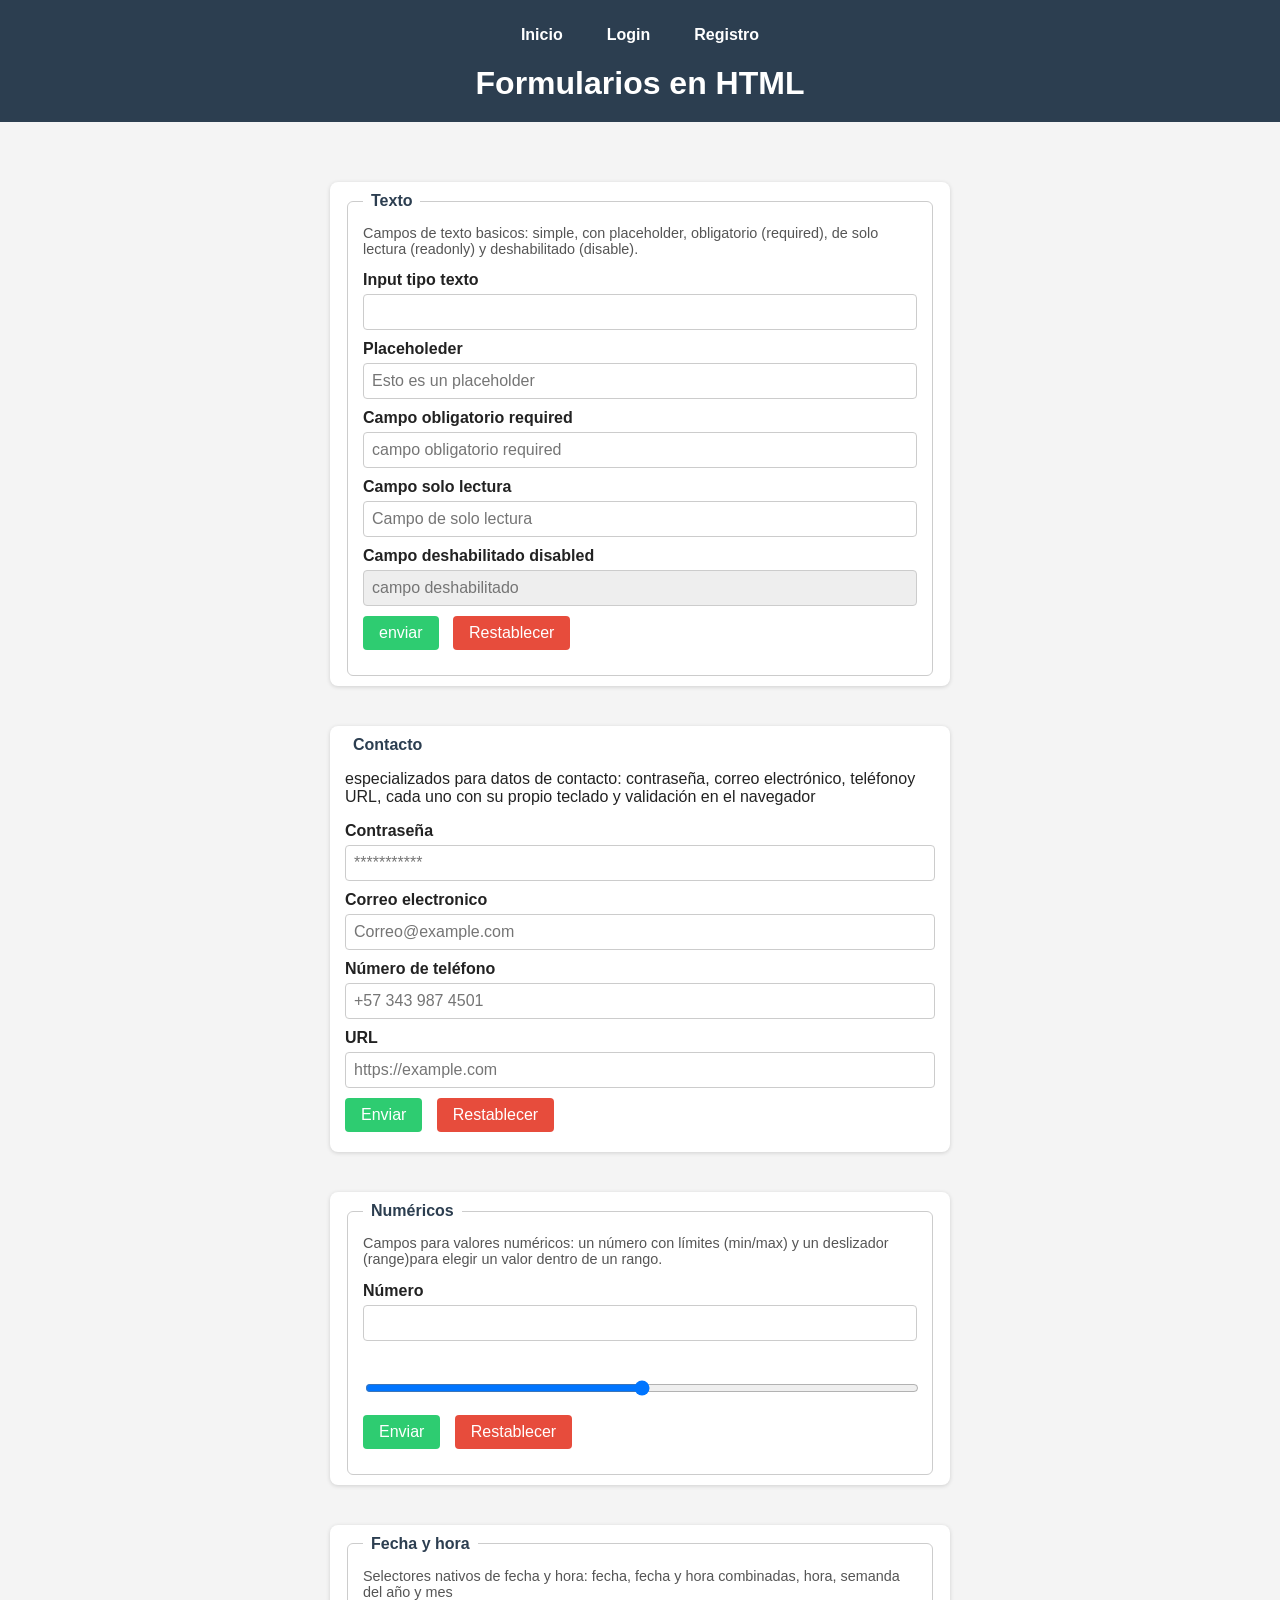
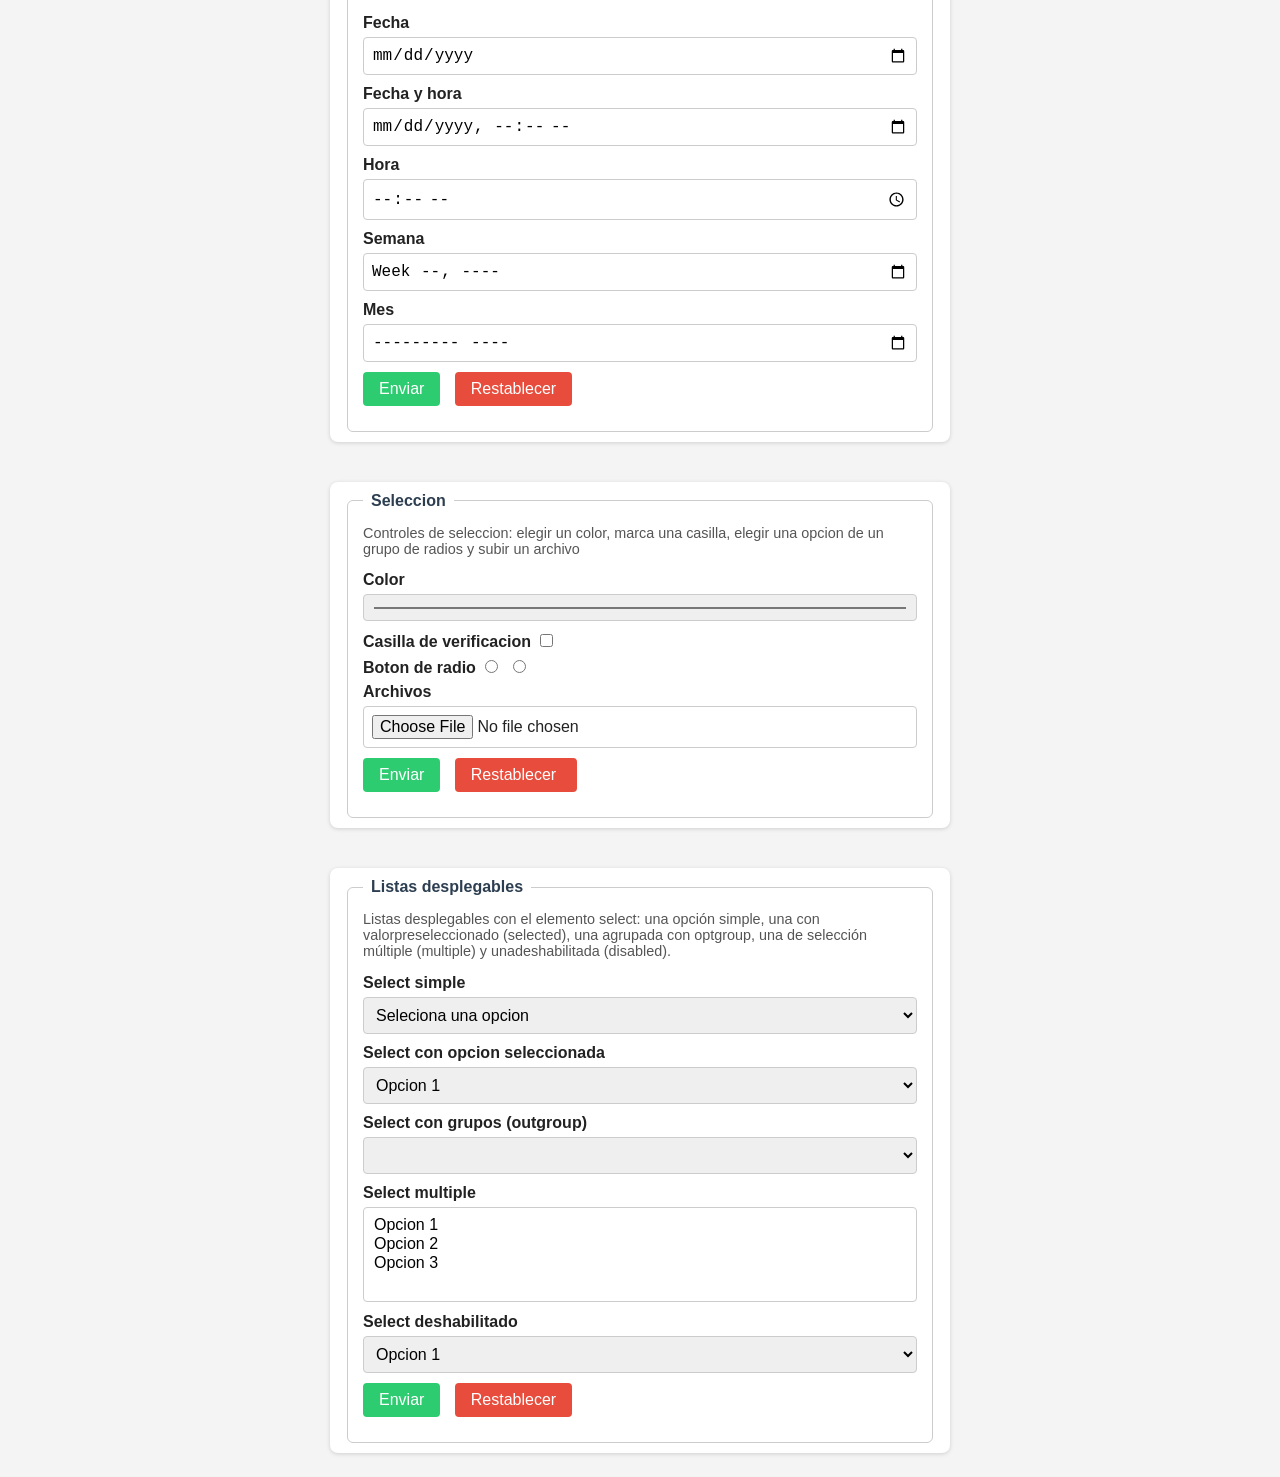
<file: index.html>
<!DOCTYPE html>
<html lag="en">
<head>
    <meta charset="UTF-8">
    <meta name="viewport" content="width=device-width, initial-scale=1.0">
    <title>Formularios</title>
    <link rel="stylesheet" href="css/formulario.css">
    <link rel="shortcut icon" href="img/logo.png" type="image/x-icon">
</head>
<body>

    <header>
        <nav>

            <a href="index.html">Inicio</a>
            <a href="login.html" target="_blank">Login</a>
            <a href="registro.html"taget="_blank">Registro</a>
        </nav>
        <h1>Formularios en HTML</h1>
       
    </header>
    
    <main>
        <section>
        <form action="">
            <fieldset>
                <legend>Texto</legend>
                <p>Campos de texto basicos: simple, con placeholder, obligatorio (required), de solo lectura (readonly) y deshabilitado (disable). </p>

                <label for="">Input tipo texto</label>
                <input type="text">
                <br>


                <label for="">Placeholeder</label>
                <input type="text" placeholder="Esto es un placeholder">
                <br>

                <label for=""> Campo obligatorio required</label>
                <input type="text" placeholder="campo obligatorio required">
                <br>
                <label for="">Campo solo lectura</label>
                <input type="text" placeholder="Campo de solo lectura">

                <label for="">Campo deshabilitado disabled</label>
                <input type="text" disabled placeholder="campo deshabilitado">
                <br>

                <input type="submit" value="enviar">
                <input type="reset" value="Restablecer">                
            </fieldset>
           </form>
           <!---segundo form-->
           <form>
            <fidelset>
                <legend>Contacto</legend>
                <p>especializados para datos de contacto: contraseña, correo electrónico, teléfonoy URL, cada uno con su propio teclado y validación en el navegador</p>
                
                <label for="">Contraseña</label>
                <input type="password" placeholder="***********">
                <br>

                <label for="">Correo electronico</label>
                <input type="email" placeholder="Correo@example.com">
                <br>

                <label for="">Número de teléfono</label>
                <input type="tel" placeholder="+57 343 987 4501">
                <br>

                <label for="">URL</label>
                <input type="url" placeholder="https://example.com">
                <br>

                <input type="submit" value="Enviar">
                <input type="reset" value="Restablecer">
           </fidelset>
           </form>
           <form action="">
            <fieldset>
                <legend>Numéricos</legend>
                <p>Campos para valores numéricos: un número con límites (min/max) y un deslizador (range)para elegir un valor dentro de un rango.</p>
                
                <label for="">Número</label>
                <input type="number" main="0" max="100" step="1">
                <br>

                <label for="Rango"></label>
                <input type="range" min="0" max="100" step="1">
                <br>

                <input type="submit" value="Enviar">
                <input type="reset" value="Restablecer">
            </fieldset>
           </form>

           <form action="">
            <fieldset>
                <legend>Fecha y hora</legend>
                <p>Selectores nativos de fecha y hora: fecha, fecha y hora combinadas, hora, semanda del año y mes</p>
                
                <label for="">Fecha</label>
                <input type="date">
                <br>

                <label for="">Fecha y hora</label>
                <input type="datetime-local">
                <br>

                <label for="">Hora</label>
                <input type="time">
                <br>

                <label for="">Semana</label>
                <input type="week">
                <br>

                <label for="">Mes</label>
                <input type="month">
                <br>


                <input type="submit" value="Enviar">
                <input type="reset" value ="Restablecer">

            </fieldset>
           </form>
           <form action="">
            <fieldset>
                <legend>Seleccion</legend>
                <p>Controles de seleccion: elegir un color, marca una casilla, elegir una opcion de un grupo de radios y subir un archivo</p>
                
                <label for="">Color</label>
                <input type="color">
                <br>

                <label for="">Casilla de verificacion</label>
                <input type="checkbox">
                <br>

                <label for="">Boton de radio</label>
                <input type="radio" name="radioGroup">
                <input type="radio" name="radioGroup">
                <br>

                <label for="">Archivos</label>
                <input type="file">
                <br>
                
                <input type="submit" value="Enviar">
                <input type="reset" value="Restablecer ">
            </fieldset>
           </form>
           <form action="">
            <fieldset>
                <legend>Listas desplegables</legend>
                <p>Listas desplegables con el elemento select: una opción simple, una con valorpreseleccionado (selected), una agrupada con optgroup, una de selección múltiple (multiple) y unadeshabilitada (disabled).</p>

                <label for="">Select simple</label>
                <select name=>
                    <option value="">Seleciona una opcion</option>
                    <option value="">Opcion 1</option>
                    <option value="">Opcion 2</option>
                    <option value="">Opcion 3</option>
                </select>
                <br>
                
                <label for="">Select con opcion seleccionada</label>
                <select name="">
                    <option value="opcion1">Opcion 1</option>
                    <option value="opcion2">Opcion 2</option>
                    <option value="opcion3">Opcion 3</option>
                </select>
                <br>

                <label for="">Select con grupos (outgroup)</label>
                <select name="">
                    <optgroup label="Frutas">
                        <option value="Manzana"></option>
                        <option value="Pera"></option>                   
                     </optgroup>
                   <optgroup label="Verduras">
                    <option value="Zanahoria"></option>
                    <option value="Lechuga"></option>
                   </optgroup>
                </select>
                <br>

                <label for="">Select multiple</label>
                <select name="" multiple>
                    <option value="opcion1">Opcion 1 </option>
                    <option value="opcion2">Opcion 2 </option>
                    <option value="option2">Opcion 3 </option>
                </select>
                <br>

                
                <label for="">Select deshabilitado</label>
                <select name="" disabel>
                    <option value="opcion1">Opcion 1</option>
                </select>
                <br>

                <input type="submit" value="Enviar">
                <input type="reset" value="Restablecer">
            </fieldset>
           </form>
        </section>
    </main>
</body>
</html>
</file>
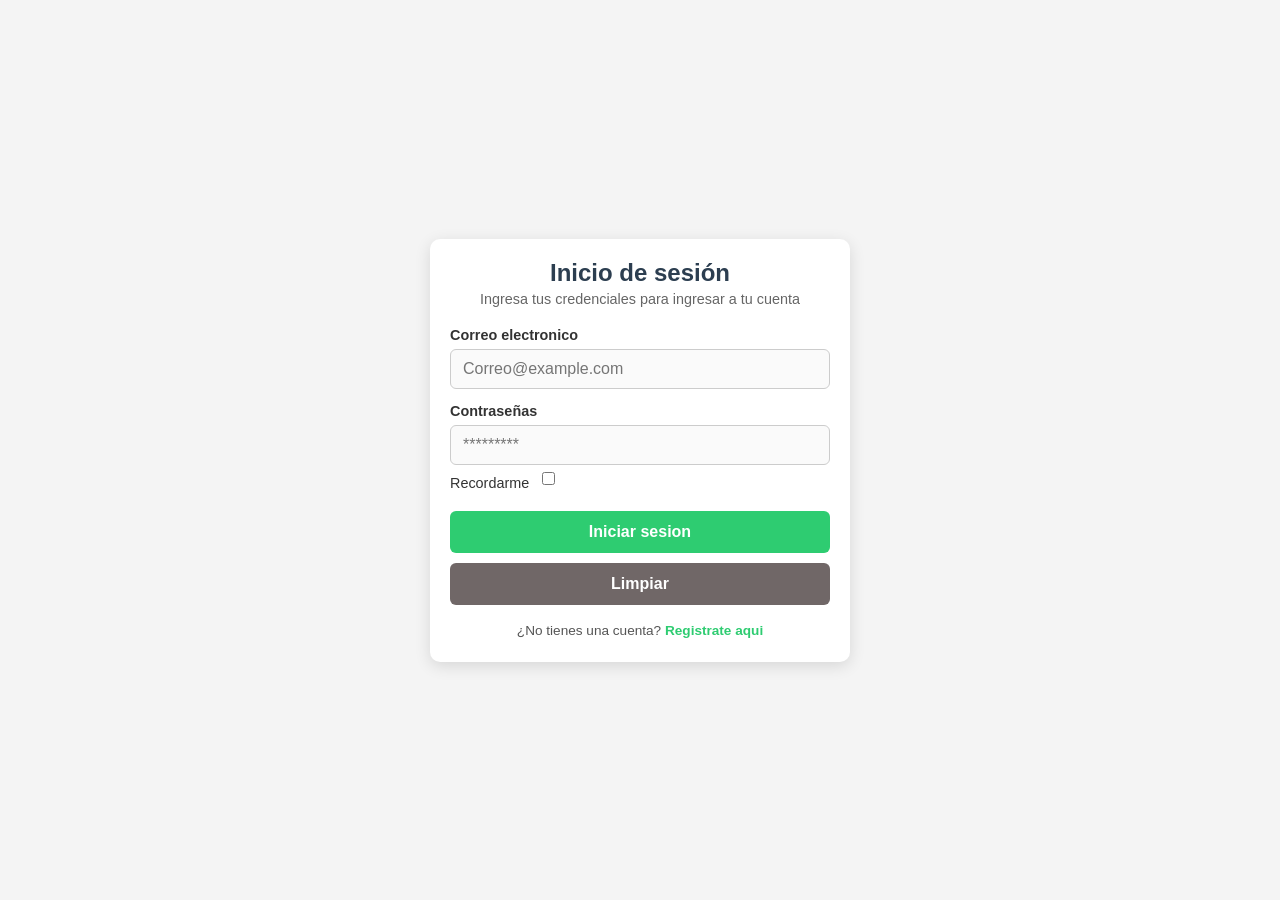
<file: login.html>
<!DOCTYPE html>
<html lang="en">
<head>
    <meta charset="UTF-8">
    <meta name="viewport" content="width=device-width, initial-scale=1.0">
    <title>Login</title>
    <link rel="stylesheet" href="css/login.css">
    <link rel="shortcut icon" href="img/logo.png" type="image/x-icon">
</head>

<body>
    <main>
        <section>
            <form action="">
                <fieldset>
                    <legend>Inicio de sesión</legend>
                    <p>Ingresa tus credenciales para ingresar a tu cuenta</p>

                    <label for="">Correo electronico</label>
    
                        <input type="email" placeholder="Correo@example.com" required>

                        <label for="">Contraseñas</label>
                        <input type="password" placeholder="*********" required>

                        <label for="">Recordarme</label>
                        <input type="checkbox">

                        <input type="submit" value="Iniciar sesion">
                        <input type="reset" value="Limpiar">

                        <p class="enlace">¿No tienes una cuenta? <a href="registro.html">Registrate aqui</a></p>

                </fieldset>
        
            </form>

        </section>
    </main>
</body>
</html>
</file>
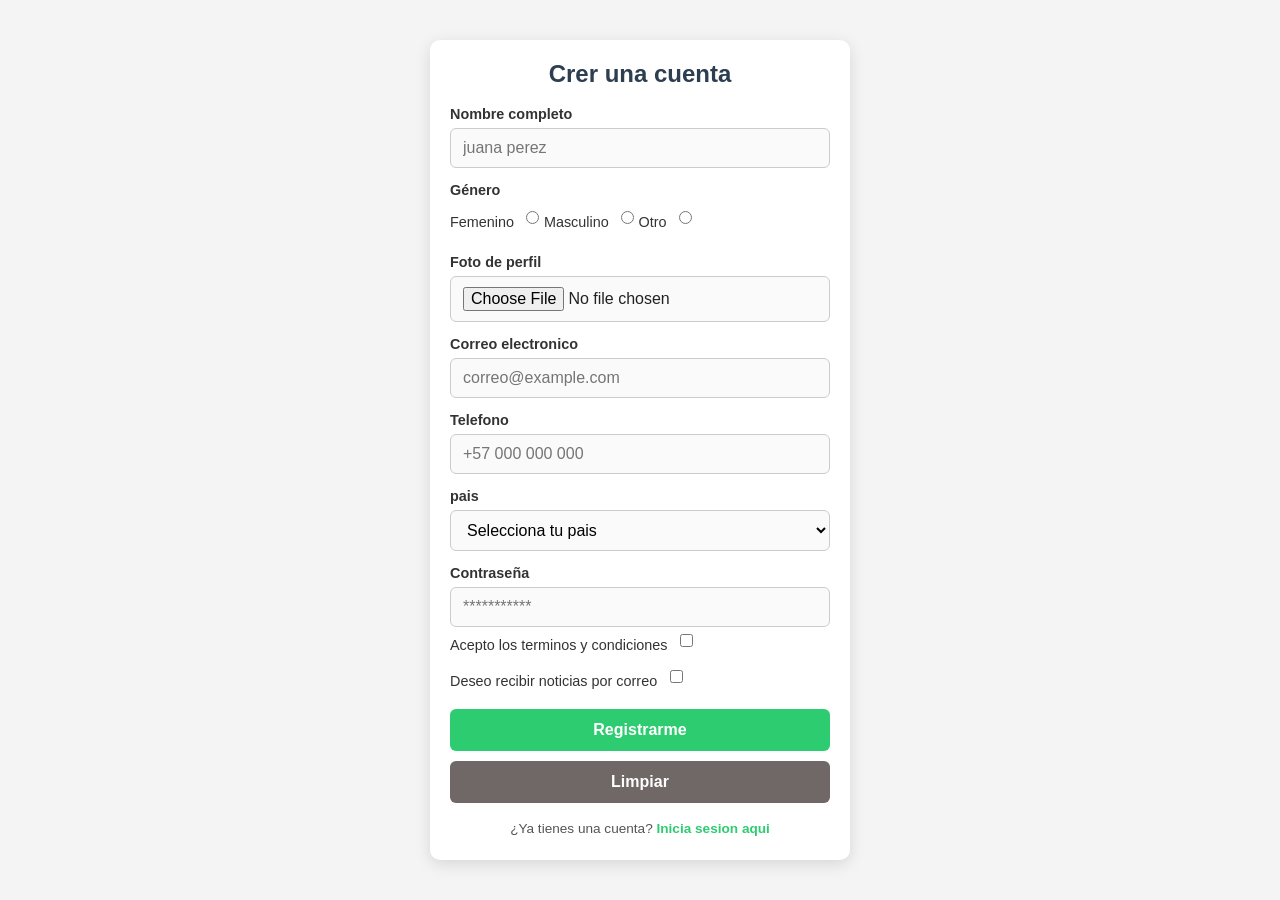
<file: registro.html>
<!DOCTYPE html>
<html lang="en">
<head>
    <meta charset="UTF-8">
    <meta name="viewport" content="width=device-width, initial-scale=1.0">
    <title>Registro</title>
    <link rel="stylesheet" href="css/login.css">
    <link rel="stylesheet" href="img/images.png">
</head>
<body>
    <main>
        <section>
            <form action="">
                <fieldset>
                    <legend>Crer una cuenta</legend>
                    <label for="">Nombre completo</label>
                    <input type="text" placeholder="juana perez" required>

                    <label for="">Género</label>
                    <div class=" grupo-radios">
                        <label for="">Femenino</label>
                        <input type="radio" value="femenino">

                        <label for="">Masculino</label>
                        <input type="radio" value="masculino">
                        <label for="">Otro</label>
                        <input type="radio" value="otro">
                    </div>
                    <label for="">Foto de perfil</label>
                    <input type="file" accept="image/*">

                    <label for="">Correo electronico</label>
                    <input type="email" placeholder="correo@example.com" required>

                    <label for="">Telefono</label>
                    <input type="tel" placeholder="+57 000 000 000">

                    <label for="">pais</label>
                    <select>
                        <option value="">Selecciona tu pais</option>
                        <option value="ar">Argentina</option>
                        <option value="col">Colombia</option>
                        <option value="mx">Mexico</option>
                        <option value="es">España</option>
                        <option value="otro">Otro</option>
                    </select>
                
                    <label for="">Contraseña</label>
                    <input type="password" placeholder="***********" required>

                    <label for="">Acepto los terminos y condiciones</label>
                    <input type="checkbox">

                    <label for="">Deseo recibir noticias por correo</label>
                    <input type="checkbox">

                    <input type="submit" value="Registrarme">
                    <input type="reset" value="Limpiar">

                    <p class="enlace">¿Ya tienes una cuenta? <a href="login.html">Inicia sesion aqui</a></p>

                </fieldset>




            </form>


        </section>



    </main>
</body>
</html>
</file>
<file: css/formulario.css>
* {
    box-sizing: border-box;
}

body {
    margin: 0;
    font-family: Arial, Helvetica, sans-serif;
    background-color: #f4f4f4;
    color: #222;
}

header {
    background-color: #2c3e50;
    color: #fff;
    padding: 20px;
    text-align: center;
}

header h1 {
    margin: 0;
}

nav {
    display: flex;
    justify-content: center;
    gap: 20px;
    margin-bottom: 15px;
}

nav a {
    color: #fff;
    text-decoration: none;
    font-weight: 600;
    padding: 6px 12px;
    border-radius: 4px;
    transition: background-color 0.2s;
}

nav a:hover {
    background-color: rgba(255, 255, 255, 0.15);
}

main {
    display: flex;
    flex-wrap: wrap;
    gap: 20px;
    padding: 20px;
    justify-content: center;
}

section {

    flex-wrap: wrap;
    gap: 20px;
    width: 50%;
}

form {
    background-color: #fff;
    border-radius: 8px;
    box-shadow: 0 1px 4px rgba(0, 0, 0, 0.15);
    padding: 10px 15px;
    flex: 1 1 300px;
    margin-top: 40px;
}

fieldset {
    border: 1px solid #ccc;
    border-radius: 6px;
    padding: 15px;
}

legend {
    font-weight: bold;
    color: #2c3e50;
    padding: 0 8px;
}

fieldset p {
    font-size: 0.9rem;
    color: #555;
    margin-top: 0;
}

label {
    display: inline-block;
    margin-bottom: 5px;
    font-weight: 600;
}

input,
select {
    width: 100%;
    padding: 8px;
    margin-bottom: 10px;
    border: 1px solid #ccc;
    border-radius: 4px;
    font-size: 1rem;
}

input[type="checkbox"],
input[type="radio"] {
    width: auto;
    margin-right: 5px;
}

input[type="submit"],
input[type="reset"],
input[type="button"] {
    width: auto;
    cursor: pointer;
    border: none;
    color: #fff;
    padding: 8px 16px;
    margin-right: 10px;
}

input[type="submit"] {
    background-color: #2ecc71;
}

input[type="submit"]:hover {
    background-color: #27ae60;
}

input[type="reset"] {
    background-color: #e74c3c;
}

input[type="reset"]:hover {
    background-color: #c0392b;
}

input[type="button"] {
    background-color: #3498db;
}

input[type="button"]:hover {
    background-color: #2980b9;
}

input:disabled,
select:disabled {
    background-color: #eee;
    cursor: not-allowed;
}
</file>
<file: css/login.css>
* {
    box-sizing: border-box;
}

body {
    margin: 0;
    min-height: 100vh;
    display: flex;
    align-items: center;
    justify-content: center;
    font-family: Arial, Helvetica, sans-serif;
    background-color: #f4f4f4;
    color: #222;
    padding: 20px;
}

main {
    display: flex;
    justify-content: center;
    width: 100%;
}

section {
    width: 100%;
    max-width: 420px;
}

form {
    background-color: #fff;
    border-radius: 10px;
    box-shadow: 0 4px 16px rgba(0, 0, 0, 0.12);
    padding: 10px 20px 20px;
}

fieldset {
    border: none;
    padding: 0;
    margin: 0;
}

legend {
    width: 100%;
    text-align: center;
    font-size: 1.5rem;
    font-weight: bold;
    color: #2c3e50;
    padding: 10px 0 4px;
}

fieldset > p {
    text-align: center;
    font-size: 0.9rem;
    color: #666;
    margin-top: 0;
    margin-bottom: 20px;
}

label {
    display: block;
    margin: 14px 0 6px;
    font-weight: 600;
    font-size: 0.9rem;
    color: #333;
}

input,
select {
    width: 100%;
    padding: 10px 12px;
    border: 1px solid #ccc;
    border-radius: 6px;
    font-size: 1rem;
    font-family: inherit;
    background-color: #fafafa;
    transition: border-color 0.2s, box-shadow 0.2s;
}

input:focus,
select:focus {
    outline: none;
    border-color: #2ecc71;
    box-shadow: 0 0 0 3px rgba(46, 204, 113, 0.2);
    background-color: #fff;
}

label:has(+ input[type="checkbox"]),
label:has(+ input[type="radio"]) {
    display: inline-block;
    margin: 10px 8px 10px 0;
    font-weight: 500;
}

input[type="checkbox"],
input[type="radio"] {
    width: auto;
    accent-color: #2ecc71;
    margin: 0 0 10px;
    vertical-align: middle;
    cursor: pointer;
}

input[type="submit"],
input[type="reset"] {
    width: 100%;
    margin-top: 10px;
    padding: 12px;
    border: none;
    border-radius: 6px;
    font-size: 1rem;
    font-weight: 600;
    cursor: pointer;
    color: #fff;
    transition: background-color 0.2s;
}

input[type="submit"] {
    background-color: #2ecc71;
}

input[type="submit"]:hover {
    background-color: #27ae60;
}

input[type="reset"] {
    background-color: #706767;
}

input[type="reset"]:hover {
    background-color: #c0392b;
}

.enlace {
    text-align: center;
    font-size: 0.85rem;
    color: #555;
    margin-top: 18px;
    margin-bottom: 4px;
}

.enlace a {
    color: #2ecc71;
    font-weight: 600;
    text-decoration: none;
}

.enlace a:hover {
    text-decoration: underline;
}
</file>
